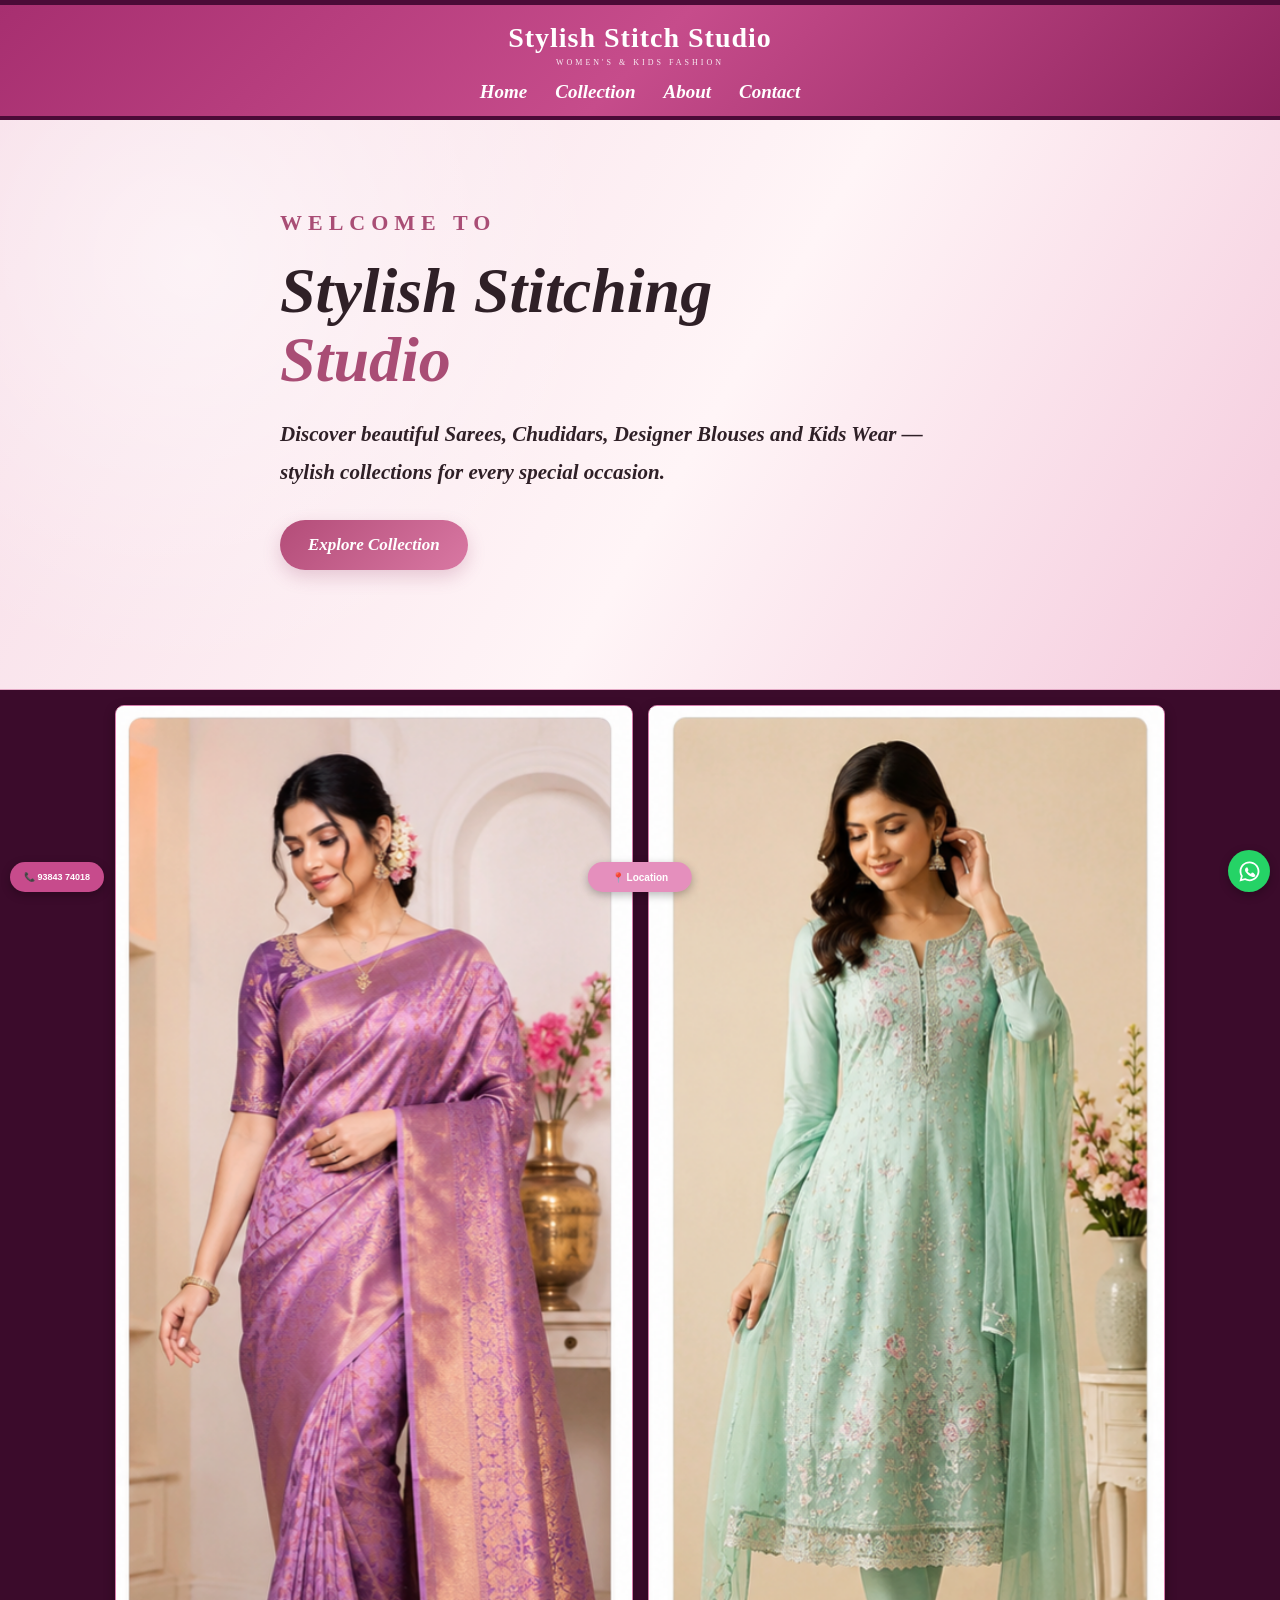
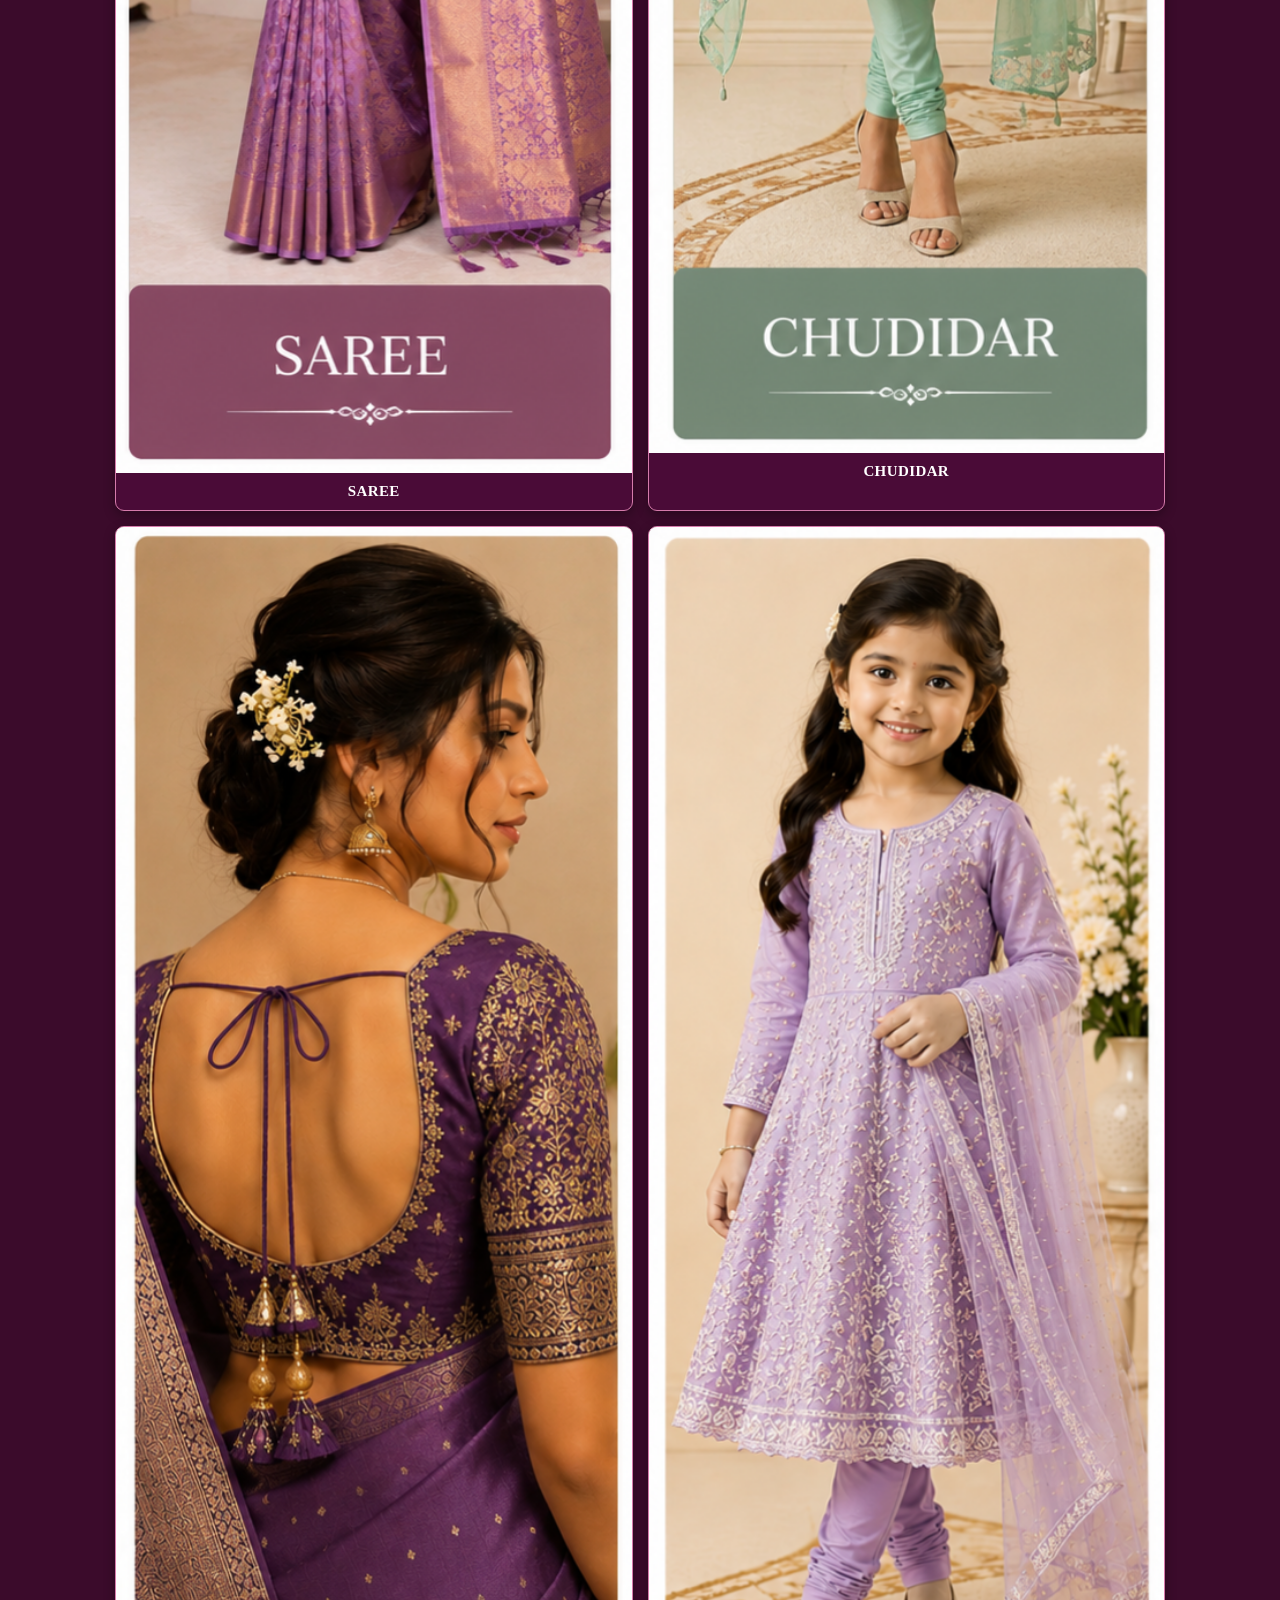
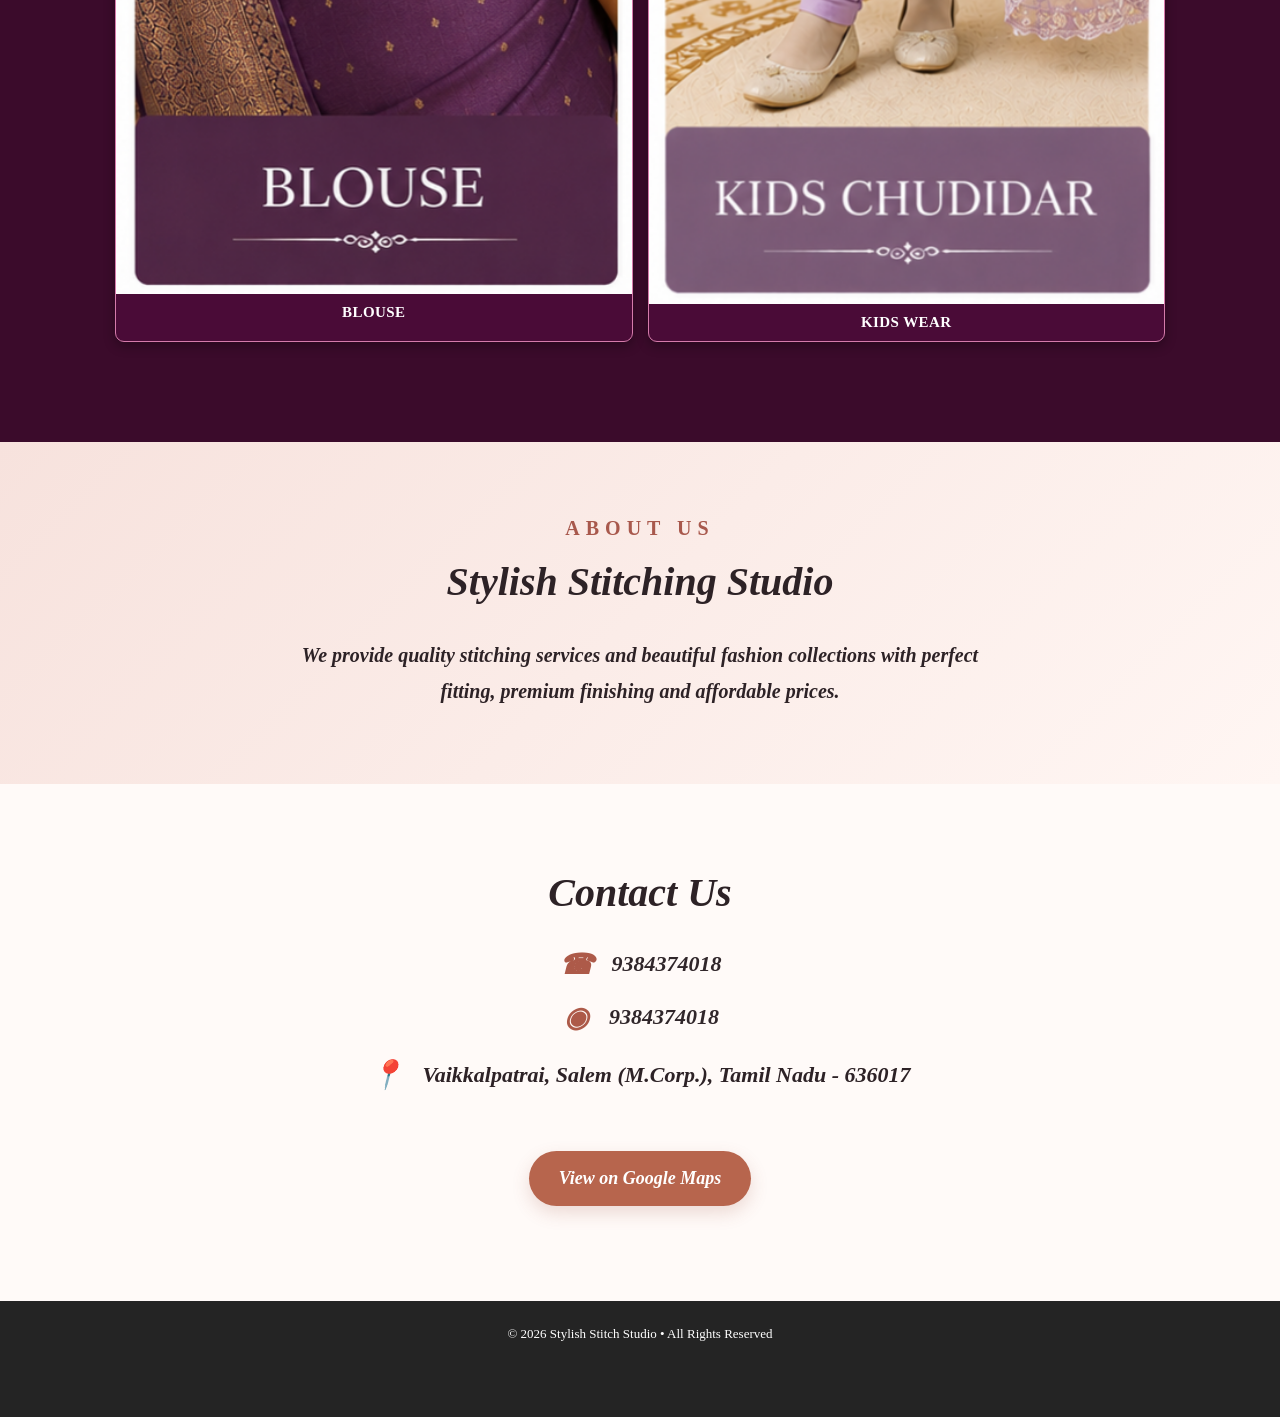
<file: index.html>
<!DOCTYPE html>
<html lang="en">
<head>
<meta charset="UTF-8">
<meta name="viewport" content="width=device-width, initial-scale=1.0">
<title>Stylish Stitch Studio</title>

<style>
*{
    margin:0;
    padding:0;
    box-sizing:border-box;
}

html{
    scroll-behavior:smooth;
}

body{
    min-height:100vh;
    background:#3b0b2b;
    color:#fff;
    font-family:Georgia,"Times New Roman",serif;
}

/* HEADER */
.header{
    background:linear-gradient(135deg,#a72f70,#c64c8b,#8f245e);
    text-align:center;
    padding:17px 8px 13px;
    border-top:5px solid #4b0b37;
    border-bottom:4px solid #4b0b37;
    box-shadow:0 5px 15px rgba(0,0,0,.25);
}

.logo{
    font-size:20px;
    font-weight:700;
    letter-spacing:1px;
}

.tagline{
    font-size:6px;
    letter-spacing:3px;
    margin-top:4px;
    opacity:.9;
}


/* PREMIUM HERO SECTION */
.hero{
    min-height:470px;
    padding:72px 28px 65px;
    display:flex;
    align-items:center;
    background:
        radial-gradient(circle at 15% 25%,rgba(255,255,255,.55),transparent 35%),
        linear-gradient(120deg,#f7dce7 0%,#fff5f7 55%,#f4c9dc 100%);
    color:#2f2027;
    border-bottom:1px solid #e3a9c5;
}

.hero-content{
    width:100%;
    max-width:720px;
    margin:auto;
}

.hero-welcome{
    color:#a94d75;
    font-size:18px;
    font-weight:bold;
    letter-spacing:6px;
    margin-bottom:20px;
}

.hero h1{
    font-size:48px;
    line-height:1.08;
    font-style:italic;
    margin-bottom:22px;
}

.hero h1 span{
    color:#a94d75;
}

.hero-text{
    max-width:650px;
    font-size:18px;
    line-height:1.8;
    font-style:italic;
    font-weight:bold;
    margin-bottom:28px;
}

.hero-btn{
    display:inline-block;
    padding:15px 28px;
    border-radius:30px;
    background:linear-gradient(135deg,#b34c78,#d978a3);
    color:#fff;
    text-decoration:none;
    font-size:17px;
    font-weight:bold;
    font-style:italic;
    box-shadow:0 7px 18px rgba(150,55,100,.22);
}

.hero-btn:active{
    transform:scale(.98);
}

@media(min-width:700px){
    .hero{
        min-height:570px;
        padding:90px 8%;
    }
    .hero h1{font-size:64px}
    .hero-welcome{font-size:22px}
    .hero-text{font-size:21px}
}


.top-nav{
    display:flex;
    justify-content:center;
    gap:28px;
    margin-top:14px;
}

.top-nav a{
    color:#fff;
    text-decoration:none;
    font-size:15px;
    font-weight:bold;
    font-style:italic;
}

.top-nav a:hover{
    color:#ffe2ef;
}

@media(min-width:700px){
    .top-nav a{font-size:19px}
}

/* COLLECTION GRID */
.collection{
    padding:8px 10px 90px;
    background:#3b0b2b;
}

.grid{
    display:grid;
    grid-template-columns:repeat(2,minmax(0,1fr));
    gap:9px;
    max-width:900px;
    margin:0 auto;
}

.card{
    background:#4a0b37;
    border:1px solid #d57bab;
    border-radius:9px;
    overflow:hidden;
    box-shadow:0 4px 12px rgba(0,0,0,.32);
    text-align:center;
}

.card a{
    display:block;
    color:inherit;
    text-decoration:none;
}

.card img{
    width:100%;
    height:auto;
    display:block;
    object-fit:contain;
    background:#f6e9df;
}

.card-title{
    padding:8px 4px 9px;
    color:#fff;
    font-size:11px;
    font-weight:bold;
    letter-spacing:.4px;
}


/* ABOUT & CONTACT */
.info-section{
    text-align:center;
    color:#2d2226;
    padding:75px 24px;
}

.about-section{
    background:linear-gradient(135deg,#f7e2dd,#fff6f3);
}

.info-small{
    color:#a8584c;
    font-size:20px;
    letter-spacing:6px;
    font-weight:bold;
    margin-bottom:18px;
}

.info-section h2{
    font-size:40px;
    font-style:italic;
    margin-bottom:32px;
}

.about-section p{
    max-width:700px;
    margin:auto;
    font-size:20px;
    line-height:1.8;
    font-weight:bold;
    font-style:italic;
}

.contact-section{
    background:#fffaf8;
    padding-top:85px;
    padding-bottom:95px;
}

.contact-detail{
    display:flex;
    align-items:center;
    justify-content:center;
    gap:18px;
    margin:20px auto;
    font-size:22px;
    font-weight:bold;
    font-style:italic;
}

.contact-detail span{
    color:#ad5a49;
    font-size:28px;
    min-width:30px;
}

.contact-detail a{
    color:#30262a;
    text-decoration:none;
}

.contact-detail.address{
    max-width:650px;
    line-height:1.5;
}

.contact-detail.address p{
    margin:0;
}

.maps-btn{
    display:inline-block;
    margin-top:35px;
    background:#b7654d;
    color:#fff;
    text-decoration:none;
    padding:17px 30px;
    border-radius:35px;
    font-size:18px;
    font-weight:bold;
    font-style:italic;
    box-shadow:0 7px 18px rgba(150,70,55,.18);
}

.footer{
    background:#242424;
    color:#fff;
    text-align:center;
    padding:25px 12px 75px;
    font-size:13px;
}


/* DETAILS */
.details{
    display:none;
    padding:20px 12px 100px;
    background:#3b0b2b;
    min-height:100vh;
}

.back{
    display:inline-block;
    background:#d65b9a;
    color:#fff;
    text-decoration:none;
    border-radius:22px;
    padding:9px 16px;
    margin-bottom:16px;
    font:bold 13px Arial,sans-serif;
}

.details h2{
    text-align:center;
    margin-bottom:18px;
    font-size:24px;
}

.product-grid{
    display:grid;
    grid-template-columns:repeat(2,minmax(0,1fr));
    gap:10px;
}

.product{
    background:#fff;
    color:#3b0b2b;
    border-radius:10px;
    overflow:hidden;
    text-align:center;
}

.product img{
    width:100%;
    height:auto;
    display:block;
    object-fit:contain;
}

.product h3{
    padding:8px 5px 2px;
    font-size:12px;
}

.order{
    display:inline-block;
    margin:8px 5px 12px;
    background:#c64788;
    color:#fff;
    text-decoration:none;
    padding:9px 12px;
    border-radius:20px;
    font:bold 11px Arial,sans-serif;
}

/* BOTTOM ACTIONS */
.bottom-actions{
    position:fixed;
    left:0;
    right:0;
    bottom:8px;
    height:48px;
    z-index:100;
    pointer-events:none;
}

.phone,
.location,
.whatsapp{
    pointer-events:auto;
    position:absolute;
    text-decoration:none;
    display:flex;
    align-items:center;
    justify-content:center;
    box-shadow:0 3px 10px rgba(0,0,0,.28);
}

.phone{
    left:10px;
    bottom:0;
    height:30px;
    padding:0 14px;
    border-radius:18px;
    background:#c74b8c;
    color:#fff;
    font:bold 9px Arial,sans-serif;
}

.location{
    left:50%;
    transform:translateX(-50%);
    bottom:0;
    height:30px;
    padding:0 24px;
    border-radius:18px;
    background:#e58fbd;
    color:#fff;
    font:bold 10px Arial,sans-serif;
}

.whatsapp{
    right:10px;
    bottom:0;
    width:42px;
    height:42px;
    border-radius:50%;
    background:#25D366;
}

.whatsapp svg{
    width:25px;
    height:25px;
    fill:#fff;
}

/* DESKTOP */
@media(min-width:700px){
    .logo{font-size:28px}
    .tagline{font-size:8px}
    .collection{padding:15px 20px 100px}
    .grid{gap:15px;max-width:1050px}
    .card-title{font-size:15px;padding:10px}
}
</style>
</head>

<body>

<header class="header">
    <div class="logo">Stylish Stitch Studio</div>
    <div class="tagline">WOMEN'S &amp; KIDS FASHION</div>
    <nav class="top-nav">
        <a href="#hero">Home</a>
        <a href="#home">Collection</a>
        <a href="#about">About</a>
        <a href="#contact">Contact</a>
    </nav>
</header>


<!-- PREMIUM HERO -->
<section class="hero" id="hero">
    <div class="hero-content">
        <div class="hero-welcome">WELCOME TO</div>

        <h1>
            Stylish Stitching<br>
            <span>Studio</span>
        </h1>

        <p class="hero-text">
            Discover beautiful Sarees, Chudidars,
            Designer Blouses and Kids Wear —
            stylish collections for every special occasion.
        </p>

        <a class="hero-btn" href="#home" onclick="document.getElementById('hero').style.display='none';">Explore Collection</a>
    </div>
</section>

<!-- MAIN CATEGORY PAGE -->
<section id="home" class="collection">
    <div class="grid">

        <div class="card">
            <a href="#saree">
                <img src="IMG_20260821_114416.png" alt="Saree">
                <div class="card-title">SAREE</div>
            </a>
        </div>

        <div class="card">
            <a href="#chudidar">
                <img src="IMG_20260821_114432.png" alt="Chudidar">
                <div class="card-title">CHUDIDAR</div>
            </a>
        </div>

        <div class="card">
            <a href="#blouse">
                <img src="IMG_20260821_215738.png" alt="Blouse">
                <div class="card-title">BLOUSE</div>
            </a>
        </div>

        <div class="card">
            <a href="#kids">
                <img src="IMG_20260821_220520.png" alt="Kids Wear">
                <div class="card-title">KIDS WEAR</div>
            </a>
        </div>

    </div>
</section>

<!-- SAREE -->
<section id="saree" class="details">
    <a class="back" href="#home">← Back</a>
    <h2>Saree Collection</h2>
    <div class="product-grid">
        <div class="product">
            <img src="IMG_20260822_130747.png" alt="Saree">
            <h3>Elegant Saree</h3>
            <a class="order" href="https://wa.me/919384374018" target="_blank">Order on WhatsApp</a>
        </div>
        <div class="product">
            <img src="file_0000000076688208a173f1a1909167c0.png" alt="Saree">
            <h3>Premium Saree</h3>
            <a class="order" href="https://wa.me/919384374018" target="_blank">Order on WhatsApp</a>
        </div>
        <div class="product">
            <img src="file_00000000095082088ebf7a712194337b.png" alt="Saree">
            <h3>Fancy Saree</h3>
            <a class="order" href="https://wa.me/919384374018" target="_blank">Order on WhatsApp</a>
        </div>
    </div>
</section>

<!-- CHUDIDAR -->
<section id="chudidar" class="details">
    <a class="back" href="#home">← Back</a>
    <h2>Chudidar Collection</h2>
    <div class="product-grid">
        <div class="product">
            <img src="file_000000007b9082119f654326a0bf401d.png" alt="Chudidar">
            <h3>Elegant Chudidar</h3>
            <a class="order" href="https://wa.me/919384374018" target="_blank">Order on WhatsApp</a>
        </div>
        <div class="product">
            <img src="file_0000000036b48208b8fa417df15f16ec.png" alt="Chudidar">
            <h3>Designer Chudidar</h3>
            <a class="order" href="https://wa.me/919384374018" target="_blank">Order on WhatsApp</a>
        </div>
        <div class="product">
            <img src="IMG_20260822_130730.png" alt="Chudidar">
            <h3>Premium Chudidar</h3>
            <a class="order" href="https://wa.me/919384374018" target="_blank">Order on WhatsApp</a>
        </div>
    </div>
</section>

<!-- BLOUSE -->
<section id="blouse" class="details">
    <a class="back" href="#home">← Back</a>
    <h2>Blouse Collection</h2>
    <div class="product-grid">
        <div class="product">
            <img src="file_00000000cdb88208a9febeb72332ad7b.png" alt="Blouse">
            <h3>Designer Blouse</h3>
            <a class="order" href="https://wa.me/919384374018" target="_blank">Order on WhatsApp</a>
        </div>
        <div class="product">
            <img src="file_000000007fd082088ed67e0b2a7428b6.png" alt="Blouse">
            <h3>Bridal Blouse</h3>
            <a class="order" href="https://wa.me/919384374018" target="_blank">Order on WhatsApp</a>
        </div>
        <div class="product">
            <img src="IMG_20260822_130709.png" alt="Blouse">
            <h3>Fancy Blouse</h3>
            <a class="order" href="https://wa.me/919384374018" target="_blank">Order on WhatsApp</a>
        </div>
    </div>
</section>

<!-- KIDS -->
<section id="kids" class="details">
    <a class="back" href="#home">← Back</a>
    <h2>Kids Wear Collection</h2>
    <div class="product-grid">
        <div class="product">
            <img src="file_000000007db882088cdc84cb2eb784ef.png" alt="Kids Wear">
            <h3>Kids Wear</h3>
            <a class="order" href="https://wa.me/919384374018" target="_blank">Order on WhatsApp</a>
        </div>
        <div class="product">
            <img src="file_0000000078008211bac3d1048d945910.png" alt="Kids Wear">
            <h3>Kids Collection</h3>
            <a class="order" href="https://wa.me/919384374018" target="_blank">Order on WhatsApp</a>
        </div>
        <div class="product">
            <img src="file_000000004e54820889b859a5531dc3c2.png" alt="Kids Wear">
            <h3>Party Wear</h3>
            <a class="order" href="https://wa.me/919384374018" target="_blank">Order on WhatsApp</a>
        </div>
    </div>
</section>


<!-- ABOUT US -->
<section id="about" class="info-section about-section">
    <div class="info-small">ABOUT US</div>
    <h2>Stylish Stitching Studio</h2>
    <p>
        We provide quality stitching services and beautiful fashion
        collections with perfect fitting, premium finishing and
        affordable prices.
    </p>
</section>

<!-- CONTACT US -->
<section id="contact" class="info-section contact-section">
    <h2>Contact Us</h2>

    <div class="contact-detail">
        <span>☎</span>
        <a href="tel:+919384374018">9384374018</a>
    </div>

    <div class="contact-detail">
        <span>◉</span>
        <a href="https://wa.me/919384374018" target="_blank">9384374018</a>
    </div>

    <div class="contact-detail address">
        <span>📍</span>
        <p>Vaikkalpatrai, Salem (M.Corp.), Tamil Nadu - 636017</p>
    </div>

    <a class="maps-btn"
       href="https://www.google.com/maps/search/?api=1&query=Vaikkalpatrai%2C%20Salem%2C%20Tamil%20Nadu%20636017"
       target="_blank">
       View on Google Maps
    </a>
</section>

<footer class="footer">
    © 2026 Stylish Stitch Studio • All Rights Reserved
</footer>

<!-- FLOATING CONTACT BUTTONS -->
<div class="bottom-actions">
    <a class="phone" href="tel:+919384374018">📞 93843 74018</a>

    <a class="location"
       href="https://www.google.com/maps/search/?api=1&query=Vaikkalpatrai%2C%20Salem%2C%20Tamil%20Nadu%20636017"
       target="_blank">📍 Location</a>

    <a class="whatsapp"
       href="https://wa.me/919384374018"
       target="_blank"
       aria-label="WhatsApp">

        <svg viewBox="0 0 32 32">
            <path d="M16 3.2C9 3.2 3.3 8.8 3.3 15.8c0 2.2.6 4.3 1.7 6.1L3.2 28.8l7-1.8c1.7.9 3.7 1.4 5.8 1.4 7 0 12.7-5.7 12.7-12.6S23 3.2 16 3.2zm0 22.9c-1.9 0-3.7-.5-5.2-1.4l-.4-.2-4.1 1.1 1.1-4-.3-.4c-1-1.6-1.5-3.4-1.5-5.3C5.6 10 10.3 5.5 16 5.5s10.4 4.6 10.4 10.3S21.7 26.1 16 26.1zm5.7-7.7c-.3-.2-1.8-.9-2.1-1s-.5-.2-.7.2c-.2.3-.8 1-.9 1.2-.2.2-.3.2-.6.1-1.5-.7-2.6-1.3-3.7-2.9-.3-.5.3-.5.9-1.7.1-.2.1-.4 0-.6-.1-.2-.7-1.7-.9-2.3-.2-.6-.5-.5-.7-.5h-.6c-.2 0-.6.1-.9.4-.3.3-1.2 1.1-1.2 2.7s1.2 3.1 1.4 3.3c.2.2 2.3 3.5 5.6 4.9 2.1.9 2.9 1 3.9.8.6-.1 1.8-.7 2-1.4.3-.7.3-1.3.2-1.4-.1-.1-.3-.2-.6-.4z"/>
        </svg>
    </a>
</div>

<script>
function showOnlyFromHash(){
    const hash = location.hash.replace("#","");
    const sections = document.querySelectorAll(".details");

    sections.forEach(section => section.style.display = "none");

    if(hash && document.getElementById(hash)){
        document.getElementById("home").style.display = "none";
        document.getElementById("hero").style.display = "none";
        document.getElementById(hash).style.display = "block";
        window.scrollTo(0,0);
    }else{
        document.getElementById("home").style.display = "block";
        document.getElementById("hero").style.display = "block";
    }
}

window.addEventListener("hashchange", showOnlyFromHash);
showOnlyFromHash();
</script>

</body>
</html>
</file>
